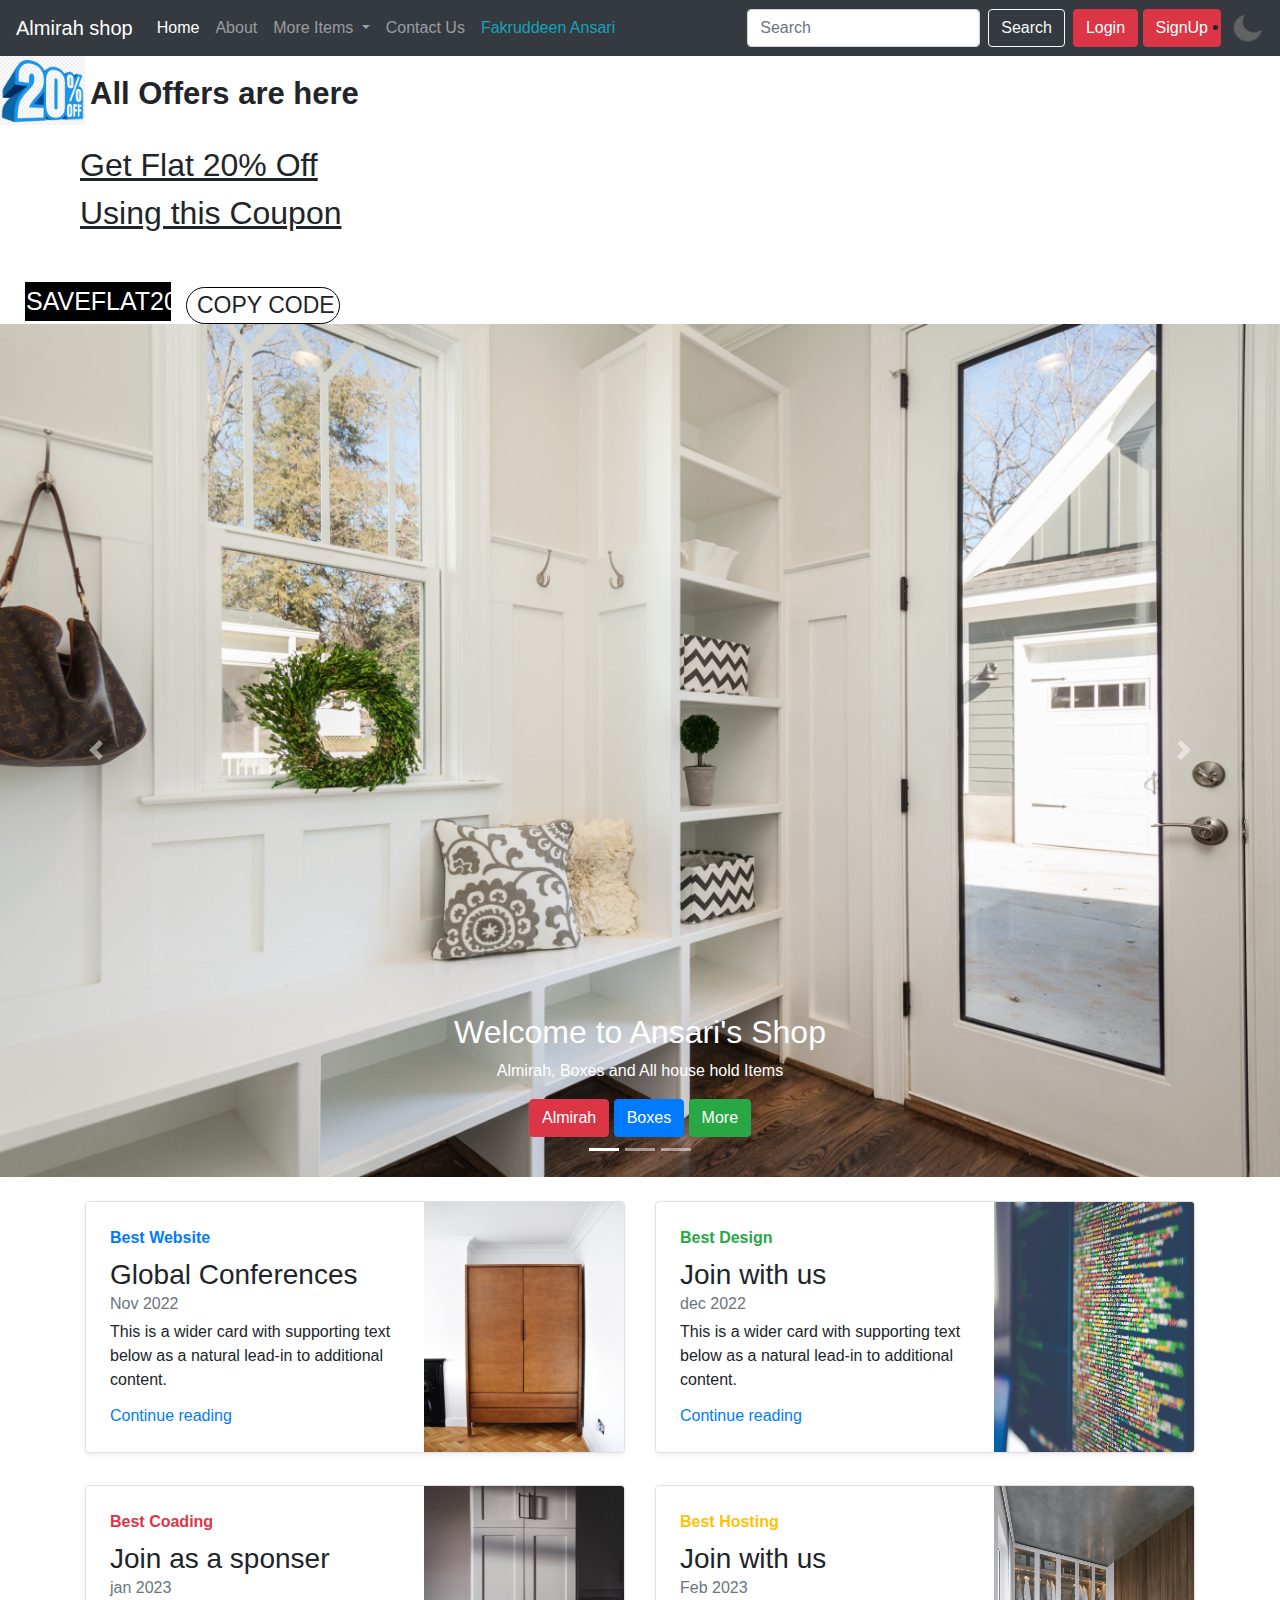
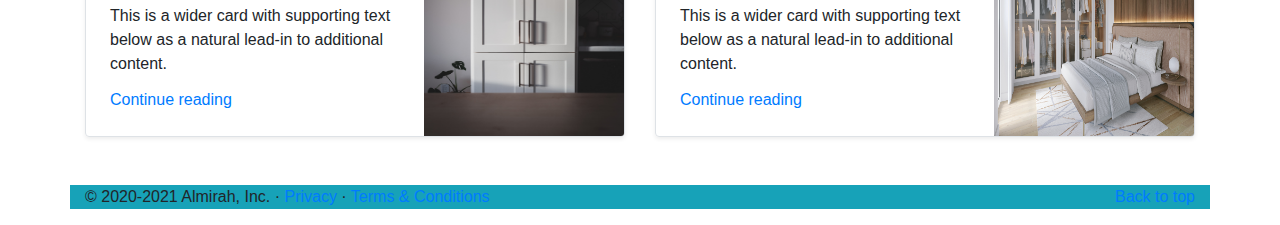
<file: index.html>
<!DOCTYPE html>
<html lang="en">
  <head>
    <!-- Required meta tags -->
    <meta charset="utf-8" />
    <meta
      name="viewport"
      content="width=device-width, initial-scale=1, shrink-to-fit=no"
    />
    <link rel="shortcut icon" href="faavicon.jpg" type="image/x-icon" />
    <meta
      name="description"
      content="Welcome to AnsariCoder. A blog for coding enthusiasts"
    />

    <!-- optional css for coupons -->
    <link rel="stylesheet" href="stylecoup.css" />

    <!-- optional css for daynight -->
    <link rel="stylesheet" href="styleday.css" />

    <!-- Bootstrap CSS -->
    <link
      rel="stylesheet"
      href="https://stackpath.bootstrapcdn.com/bootstrap/4.4.1/css/bootstrap.min.css"
      integrity="sha384-Vkoo8x4CGsO3+Hhxv8T/Q5PaXtkKtu6ug5TOeNV6gBiFeWPGFN9MuhOf23Q9Ifjh"
      crossorigin="anonymous"
    />

    <title>Edureka-Student</title>
  </head>

  <body>
    <nav class="navbar navbar-expand-lg navbar-dark bg-dark">
      <a class="navbar-brand" href="#">Almirah shop</a>
      <button
        class="navbar-toggler"
        type="button"
        data-toggle="collapse"
        data-target="#navbarSupportedContent"
        aria-controls="navbarSupportedContent"
        aria-expanded="false"
        aria-label="Toggle navigation"
      >
        <span class="navbar-toggler-icon"></span>
      </button>

      <div class="collapse navbar-collapse" id="navbarSupportedContent">
        <ul class="navbar-nav mr-auto">
          <li class="nav-item active">
            <a class="nav-link" href="/Almirah/"
              >Home <span class="sr-only">(current)</span></a
            >
          </li>
          <li class="nav-item">
            <a class="nav-link" href="/Almirah/about.html">About</a>
          </li>

          <li class="nav-item dropdown">
            <a
              class="nav-link dropdown-toggle"
              href="#"
              id="navbarDropdown"
              role="button"
              data-toggle="dropdown"
              aria-haspopup="true"
              aria-expanded="false"
            >
              More Items
            </a>
            <div class="dropdown-menu" aria-labelledby="navbarDropdown">
              <a class="dropdown-item" href="#">Almirah Only</a>
              <a class="dropdown-item" href="#">Boxes</a>
              <div class="dropdown-divider"></div>
              <a class="dropdown-item" href="#">New Arrivals</a>
            </div>
          </li>

          <li class="nav-item">
            <a class="nav-link" href="/Almirah/contact.html">Contact Us</a>
          </li>
          <li class="nav-item">
            <a
              class="nav-link disabled text-info"
              href="#"
              tabindex="-1"
              aria-disabled="true"
              >Fakruddeen Ansari</a
            >
          </li>
        </ul>
        <form class="form-inline my-2 my-lg-0">
          <input
            class="form-control mr-sm-2"
            type="search"
            placeholder="Search"
            aria-label="Search"
          />
          <button class="btn btn-outline-light my-2 my-sm-0" type="submit">
            Search
          </button>
        </form>
        <div class="mx-2">
          <button
            class="btn btn-danger"
            data-toggle="modal"
            data-target="#loginModal"
          >
            Login
          </button>
          <button
            class="btn btn-danger"
            data-toggle="modal"
            data-target="#signupModal"
          >
            SignUp
          </button>
        </div>

        <!-- daynight project start here  -->
        <li><img src="moon95.png" id="moonicon" class="nav-item" /></li>

        <!-- daynight project end here  -->
      </div>
    </nav>

    <!-- coupons are here -->

    <div class="container0" id="cont0">
      <img src="logo0.png" class="logo0" id="off" />
      <h1 class="h10">All Offers are here</h1>

      <div class="offer0">
        Get Flat 20% Off <br />
        Using this Coupon
      </div>
      <div id="code0">SAVEFLAT20</div>
      <div id="copy0">COPY CODE</div>
    </div>
    <!-- coupons end here -->

    <!-- Login Modal -->
    <div
      class="modal fade"
      id="loginModal"
      tabindex="-1"
      role="dialog"
      aria-labelledby="loginModalLabel"
      aria-hidden="true"
    >
      <div class="modal-dialog" role="document">
        <div class="modal-content">
          <div class="modal-header">
            <h5 class="modal-title" id="exampleModalLabel">Login to iCoder</h5>
            <button
              type="button"
              class="close"
              data-dismiss="modal"
              aria-label="Close"
            >
              <span aria-hidden="true">&times;</span>
            </button>
          </div>
          <div class="modal-body">
            <form>
              <div class="form-group">
                <label for="exampleInputEmail1">Email address</label>
                <input
                  type="email"
                  class="form-control"
                  id="exampleInputEmail1"
                  aria-describedby="emailHelp"
                />
                <small id="emailHelp" class="form-text text-muted"
                  >We'll never share your email with anyone else.</small
                >
              </div>
              <div class="form-group">
                <label for="exampleInputPassword1">Password</label>
                <input
                  type="password"
                  class="form-control"
                  id="exampleInputPassword1"
                />
              </div>
              <div class="form-group form-check">
                <input
                  type="checkbox"
                  class="form-check-input"
                  id="exampleCheck1"
                />
                <label class="form-check-label" for="exampleCheck1"
                  >Check me out</label
                >
              </div>
              <button type="submit" class="btn btn-primary">Login</button>
            </form>
          </div>
          <div class="modal-footer">
            <button
              type="button"
              class="btn btn-secondary"
              data-dismiss="modal"
            >
              Close
            </button>
          </div>
        </div>
      </div>
    </div>

    <!-- Sign Up Modal -->
    <div
      class="modal fade"
      id="signupModal"
      tabindex="-1"
      role="dialog"
      aria-labelledby="signupModalLabel"
      aria-hidden="true"
    >
      <div class="modal-dialog" role="document">
        <div class="modal-content">
          <div class="modal-header">
            <h5 class="modal-title" id="exampleModalLabel">become a member</h5>
            <button
              type="button"
              class="close"
              data-dismiss="modal"
              aria-label="Close"
            >
              <span aria-hidden="true">&times;</span>
            </button>
          </div>
          <div class="modal-body">
            <form>
              <div class="form-group">
                <label for="exampleInputEmail1">Email address</label>
                <input
                  type="email"
                  class="form-control"
                  id="exampleInputEmail1"
                  aria-describedby="emailHelp"
                />
                <small id="emailHelp" class="form-text text-muted"
                  >We'll never share your email with anyone else.</small
                >
              </div>
              <div class="form-group">
                <label for="exampleInputPassword1">Password</label>
                <input
                  type="password"
                  class="form-control"
                  id="exampleInputPassword1"
                />
              </div>
              <div class="form-group">
                <label for="cexampleInputPassword1">Confirm Password</label>
                <input
                  type="password"
                  class="form-control"
                  id="cexampleInputPassword1"
                />
              </div>

              <button type="submit" class="btn btn-primary">
                Create An Account
              </button>
            </form>
          </div>
          <div class="modal-footer">
            <button
              type="button"
              class="btn btn-secondary"
              data-dismiss="modal"
            >
              Close
            </button>
          </div>
        </div>
      </div>
    </div>

    <div
      id="carouselExampleCaptions"
      class="carousel slide carousel-fade"
      data-ride="carousel"
    >
      <ol class="carousel-indicators">
        <li
          data-target="#carouselExampleCaptions"
          data-slide-to="0"
          class="active"
        ></li>
        <li data-target="#carouselExampleCaptions" data-slide-to="1"></li>
        <li data-target="#carouselExampleCaptions" data-slide-to="2"></li>
      </ol>
      <div class="carousel-inner">
        <div class="carousel-item active">
          <img src="1.jpg" class="d-block w-100" alt="..." />
          <div class="carousel-caption d-none d-md-block">
            <h2>Welcome to Ansari's Shop</h2>
            <p>Almirah, Boxes and All house hold Items</p>
            <button class="btn btn-danger">Almirah</button>
            <button class="btn btn-primary">Boxes</button>
            <button class="btn btn-success">More</button>
          </div>
        </div>
        <div class="carousel-item">
          <img src="2.jpg" class="d-block w-100" alt="..." />
          <div class="carousel-caption d-none d-md-block">
            <h2>Welcome to Hydrabad best Shop</h2>
            <p>Almirah, Boxes and All house hold Items</p>
            <button class="btn btn-danger">Almirah</button>
            <button class="btn btn-primary">Boxes</button>
            <button class="btn btn-success">More</button>
          </div>
        </div>
        <div class="carousel-item">
          <img src="3.jpg" class="d-block w-100" alt="..." />
          <div class="carousel-caption d-none d-md-block">
            <h2>Welcome to Mind blogging Shop</h2>
            <p>Almirah, Boxes and All house hold Items</p>
            <button class="btn btn-danger">Almirah</button>
            <button class="btn btn-primary">Boxes</button>
            <button class="btn btn-success">More</button>
          </div>
        </div>
      </div>
      <a
        class="carousel-control-prev"
        href="#carouselExampleCaptions"
        role="button"
        data-slide="prev"
      >
        <span class="carousel-control-prev-icon" aria-hidden="true"></span>
        <span class="sr-only">Previous</span>
      </a>
      <a
        class="carousel-control-next"
        href="#carouselExampleCaptions"
        role="button"
        data-slide="next"
      >
        <span class="carousel-control-next-icon" aria-hidden="true"></span>
        <span class="sr-only">Next</span>
      </a>
    </div>

    <div class="container my-4">
      <div class="row mb-2">
        <div class="col-md-6">
          <div
            class="row no-gutters border rounded overflow-hidden flex-md-row mb-4 shadow-sm h-md-250 position-relative"
          >
            <div class="col p-4 d-flex flex-column position-static">
              <strong class="d-inline-block mb-2 text-primary"
                >Best Website</strong
              >
              <h3 class="mb-0">Global Conferences</h3>
              <div class="mb-1 text-muted">Nov 2022</div>
              <p class="card-text mb-auto">
                This is a wider card with supporting text below as a natural
                lead-in to additional content.
              </p>
              <a href="#" class="stretched-link">Continue reading</a>
            </div>
            <div class="col-auto d-none d-lg-block">
              <img
                class="bd-placeholder-img"
                width="200"
                height="250"
                src="thumb1.jpg"
                alt=""
              />
            </div>
          </div>
        </div>
        <div class="col-md-6">
          <div
            class="row no-gutters border rounded overflow-hidden flex-md-row mb-4 shadow-sm h-md-250 position-relative"
          >
            <div class="col p-4 d-flex flex-column position-static">
              <strong class="d-inline-block mb-2 text-success"
                >Best Design</strong
              >
              <h3 class="mb-0">Join with us</h3>
              <div class="mb-1 text-muted">dec 2022</div>
              <p class="mb-auto">
                This is a wider card with supporting text below as a natural
                lead-in to additional content.
              </p>
              <a href="#" class="stretched-link">Continue reading</a>
            </div>
            <div class="col-auto d-none d-lg-block">
              <img
                class="bd-placeholder-img"
                width="200"
                height="250"
                src="thumb4.jpg"
                alt=""
              />
            </div>
          </div>
        </div>
      </div>
      <div class="row mb-2">
        <div class="col-md-6">
          <div
            class="row no-gutters border rounded overflow-hidden flex-md-row mb-4 shadow-sm h-md-250 position-relative"
          >
            <div class="col p-4 d-flex flex-column position-static">
              <strong class="d-inline-block mb-2 text-danger"
                >Best Coading</strong
              >
              <h3 class="mb-0">Join as a sponser</h3>
              <div class="mb-1 text-muted">jan 2023</div>
              <p class="card-text mb-auto">
                This is a wider card with supporting text below as a natural
                lead-in to additional content.
              </p>
              <a href="#" class="stretched-link">Continue reading</a>
            </div>
            <div class="col-auto d-none d-lg-block">
              <img
                class="bd-placeholder-img"
                width="200"
                height="250"
                src="thumb2.jpg"
                alt=""
              />
            </div>
          </div>
        </div>
        <div class="col-md-6">
          <div
            class="row no-gutters border rounded overflow-hidden flex-md-row mb-4 shadow-sm h-md-250 position-relative"
          >
            <div class="col p-4 d-flex flex-column position-static">
              <strong class="d-inline-block mb-2 text-warning"
                >Best Hosting</strong
              >
              <h3 class="mb-0">Join with us</h3>
              <div class="mb-1 text-muted">Feb 2023</div>
              <p class="mb-auto">
                This is a wider card with supporting text below as a natural
                lead-in to additional content.
              </p>
              <a href="#" class="stretched-link">Continue reading</a>
            </div>
            <div class="col-auto d-none d-lg-block">
              <img
                class="bd-placeholder-img"
                width="200"
                height="250"
                src="thumb3.jpg"
                alt=""
              />
            </div>
          </div>
        </div>
      </div>
    </div>
    <footer class="container bg-info">
      <p class="float-right"><a href="#">Back to top</a></p>
      <p>
        © 2020-2021 Almirah, Inc. · <a href="#">Privacy</a> ·
        <a href="#">Terms & Conditions</a>
      </p>
    </footer>
    <!-- Optional JavaScript -->

    <!-- Coupons js from here -->
    <script src="scriptcoup.js"></script>

    <!-- Day and night js from here -->
    <script src="scriptday.js"></script>

    <!-- jQuery first, then Popper.js, then Bootstrap JS -->
    <script
      src="https://code.jquery.com/jquery-3.4.1.slim.min.js"
      integrity="sha384-J6qa4849blE2+poT4WnyKhv5vZF5SrPo0iEjwBvKU7imGFAV0wwj1yYfoRSJoZ+n"
      crossorigin="anonymous"
    ></script>
    <script
      src="https://cdn.jsdelivr.net/npm/popper.js@1.16.0/dist/umd/popper.min.js"
      integrity="sha384-Q6E9RHvbIyZFJoft+2mJbHaEWldlvI9IOYy5n3zV9zzTtmI3UksdQRVvoxMfooAo"
      crossorigin="anonymous"
    ></script>
    <script
      src="https://stackpath.bootstrapcdn.com/bootstrap/4.4.1/js/bootstrap.min.js"
      integrity="sha384-wfSDF2E50Y2D1uUdj0O3uMBJnjuUD4Ih7YwaYd1iqfktj0Uod8GCExl3Og8ifwB6"
      crossorigin="anonymous"
    ></script>
  </body>
</html>
</file>
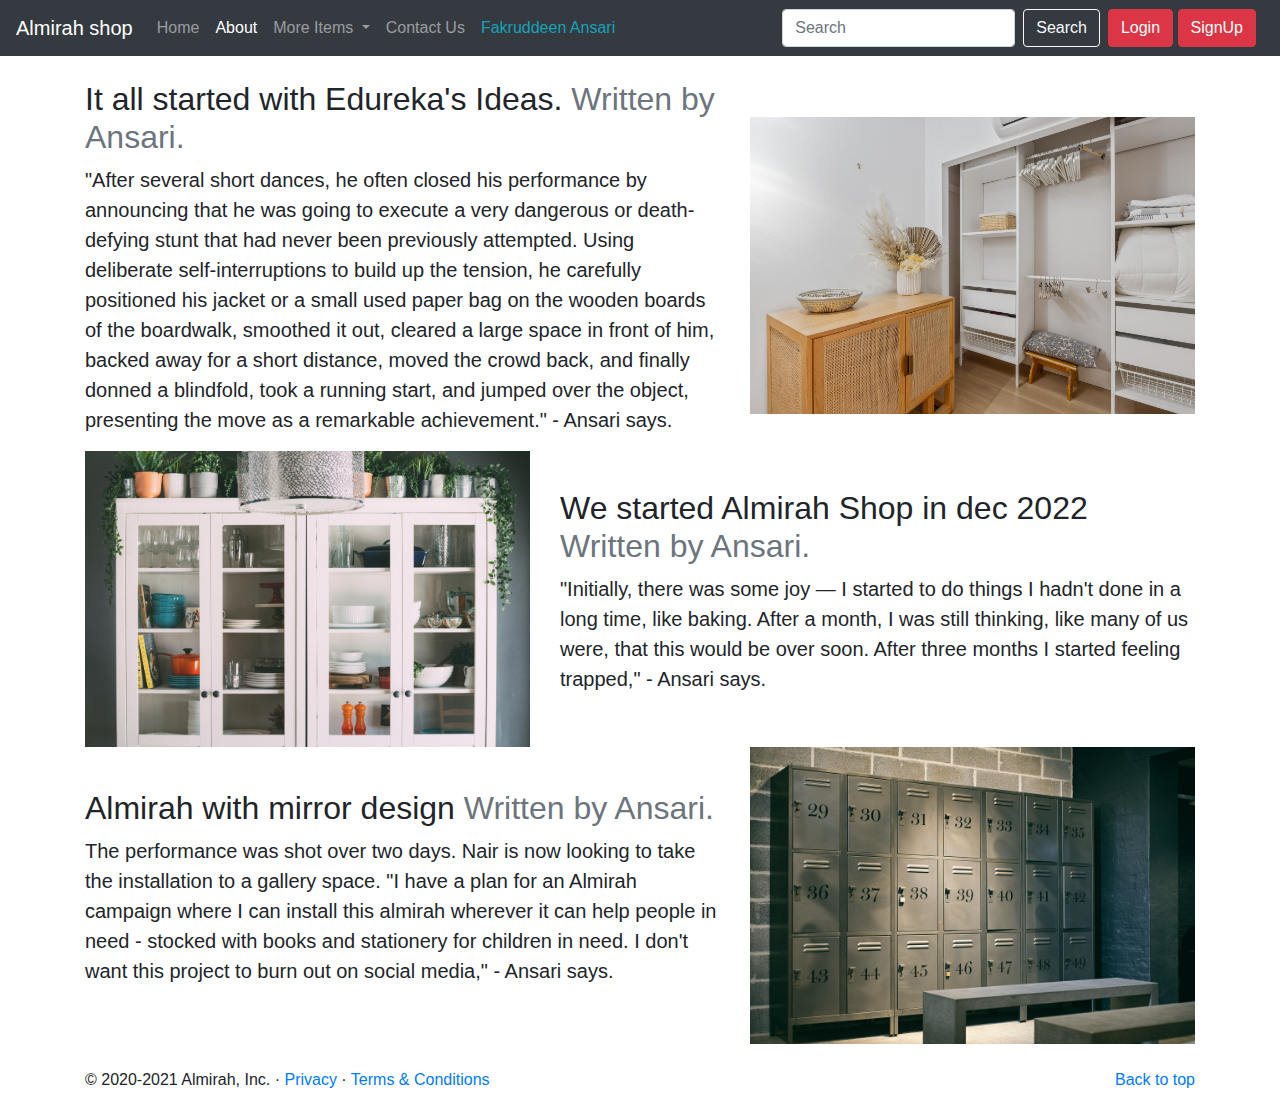
<file: about.html>
<!DOCTYPE html>
<html lang="en">
  <head>
    <!-- Required meta tags -->
    <meta charset="utf-8" />
    <meta
      name="viewport"
      content="width=device-width, initial-scale=1, shrink-to-fit=no"
    />
    <link rel="shortcut icon" href="faavicon.jpg" type="image/x-icon" />
    <meta
      name="description"
      content="Welcome to iCoder. A blog for coding enthusiasts"
    />

    <!-- Bootstrap CSS -->
    <link
      rel="stylesheet"
      href="https://stackpath.bootstrapcdn.com/bootstrap/4.4.1/css/bootstrap.min.css"
      integrity="sha384-Vkoo8x4CGsO3+Hhxv8T/Q5PaXtkKtu6ug5TOeNV6gBiFeWPGFN9MuhOf23Q9Ifjh"
      crossorigin="anonymous"
    />

    <title>Edureka-Student</title>
  </head>

  <body>
    <nav class="navbar navbar-expand-lg navbar-dark bg-dark">
      <a class="navbar-brand" href="#">Almirah shop</a>
      <button
        class="navbar-toggler"
        type="button"
        data-toggle="collapse"
        data-target="#navbarSupportedContent"
        aria-controls="navbarSupportedContent"
        aria-expanded="false"
        aria-label="Toggle navigation"
      >
        <span class="navbar-toggler-icon"></span>
      </button>

      <div class="collapse navbar-collapse" id="navbarSupportedContent">
        <ul class="navbar-nav mr-auto">
          <li class="nav-item">
            <a class="nav-link" href="/Almirah/"
              >Home <span class="sr-only">(current)</span></a
            >
          </li>
          <li class="nav-item active">
            <a class="nav-link" href="/Almirah/about.html"
              >About<span class="sr-only">(current)</span></a
            >
          </li>

          <li class="nav-item dropdown">
            <a
              class="nav-link dropdown-toggle"
              href="#"
              id="navbarDropdown"
              role="button"
              data-toggle="dropdown"
              aria-haspopup="true"
              aria-expanded="false"
            >
              More Items
            </a>
            <div class="dropdown-menu" aria-labelledby="navbarDropdown">
              <a class="dropdown-item" href="#">Almirah Only</a>
              <a class="dropdown-item" href="#">Boxes</a>
              <div class="dropdown-divider"></div>
              <a class="dropdown-item" href="#">New Arrivals</a>
            </div>
          </li>

          <li class="nav-item">
            <a class="nav-link" href="/Almirah/contact.html">Contact Us</a>
          </li>
          <li class="nav-item">
            <a
              class="nav-link disabled text-info"
              href="#"
              tabindex="-1"
              aria-disabled="true"
              >Fakruddeen Ansari</a
            >
          </li>
        </ul>
        <form class="form-inline my-2 my-lg-0">
          <input
            class="form-control mr-sm-2"
            type="search"
            placeholder="Search"
            aria-label="Search"
          />
          <button class="btn btn-outline-light my-2 my-sm-0" type="submit">
            Search
          </button>
        </form>
        <div class="mx-2">
          <button
            class="btn btn-danger"
            data-toggle="modal"
            data-target="#loginModal"
          >
            Login
          </button>
          <button
            class="btn btn-danger"
            data-toggle="modal"
            data-target="#signupModal"
          >
            SignUp
          </button>
        </div>
      </div>
    </nav>

    <div class="container my-4">
      <div
        class="row featurette d-flex justify-content-center align-items-center"
      >
        <div class="col-md-7">
          <h2 class="featurette-heading">
            It all started with Edureka's Ideas.
            <span class="text-muted">Written by Ansari.</span>
          </h2>
          <p class="lead">
            "After several short dances, he often closed his performance by
            announcing that he was going to execute a very dangerous or
            death-defying stunt that had never been previously attempted. Using
            deliberate self-interruptions to build up the tension, he carefully
            positioned his jacket or a small used paper bag on the wooden boards
            of the boardwalk, smoothed it out, cleared a large space in front of
            him, backed away for a short distance, moved the crowd back, and
            finally donned a blindfold, took a running start, and jumped over
            the object, presenting the move as a remarkable achievement." -
            Ansari says.
          </p>
        </div>

        <div class="col-md-5">
          <img class="img-fluid" src="about-1.jpg" alt="" />
        </div>
      </div>
      <div
        class="row featurette d-flex justify-content-center align-items-center"
      >
        <div class="col-md-7 order-md-2">
          <h2 class="featurette-heading">
            We started Almirah Shop in dec 2022
            <span class="text-muted">Written by Ansari.</span>
          </h2>
          <p class="lead">
            "Initially, there was some joy — I started to do things I hadn't
            done in a long time, like baking. After a month, I was still
            thinking, like many of us were, that this would be over soon. After
            three months I started feeling trapped," - Ansari says.
          </p>
        </div>
        <div class="col-md-5 order-md-1">
          <img class="img-fluid" src="about-2.jpg" alt="" />
        </div>
      </div>
      <div
        class="row featurette d-flex justify-content-center align-items-center"
      >
        <div class="col-md-7">
          <h2 class="featurette-heading">
            Almirah with mirror design
            <span class="text-muted">Written by Ansari.</span>
          </h2>
          <p class="lead">
            The performance was shot over two days. Nair is now looking to take
            the installation to a gallery space. "I have a plan for an Almirah
            campaign where I can install this almirah wherever it can help
            people in need - stocked with books and stationery for children in
            need. I don't want this project to burn out on social media," -
            Ansari says.
          </p>
        </div>
        <div class="col-md-5">
          <img class="img-fluid" src="about-3.jpg" alt="" />
        </div>
      </div>
    </div>

    <footer class="container">
      <p class="float-right"><a href="#">Back to top</a></p>
      <p>
        © 2020-2021 Almirah, Inc. · <a href="#">Privacy</a> ·
        <a href="#">Terms & Conditions</a>
      </p>
    </footer>
    <!-- Optional JavaScript -->
    <!-- jQuery first, then Popper.js, then Bootstrap JS -->
    <script
      src="https://code.jquery.com/jquery-3.4.1.slim.min.js"
      integrity="sha384-J6qa4849blE2+poT4WnyKhv5vZF5SrPo0iEjwBvKU7imGFAV0wwj1yYfoRSJoZ+n"
      crossorigin="anonymous"
    ></script>
    <script
      src="https://cdn.jsdelivr.net/npm/popper.js@1.16.0/dist/umd/popper.min.js"
      integrity="sha384-Q6E9RHvbIyZFJoft+2mJbHaEWldlvI9IOYy5n3zV9zzTtmI3UksdQRVvoxMfooAo"
      crossorigin="anonymous"
    ></script>
    <script
      src="https://stackpath.bootstrapcdn.com/bootstrap/4.4.1/js/bootstrap.min.js"
      integrity="sha384-wfSDF2E50Y2D1uUdj0O3uMBJnjuUD4Ih7YwaYd1iqfktj0Uod8GCExl3Og8ifwB6"
      crossorigin="anonymous"
    ></script>
  </body>
</html>
</file>
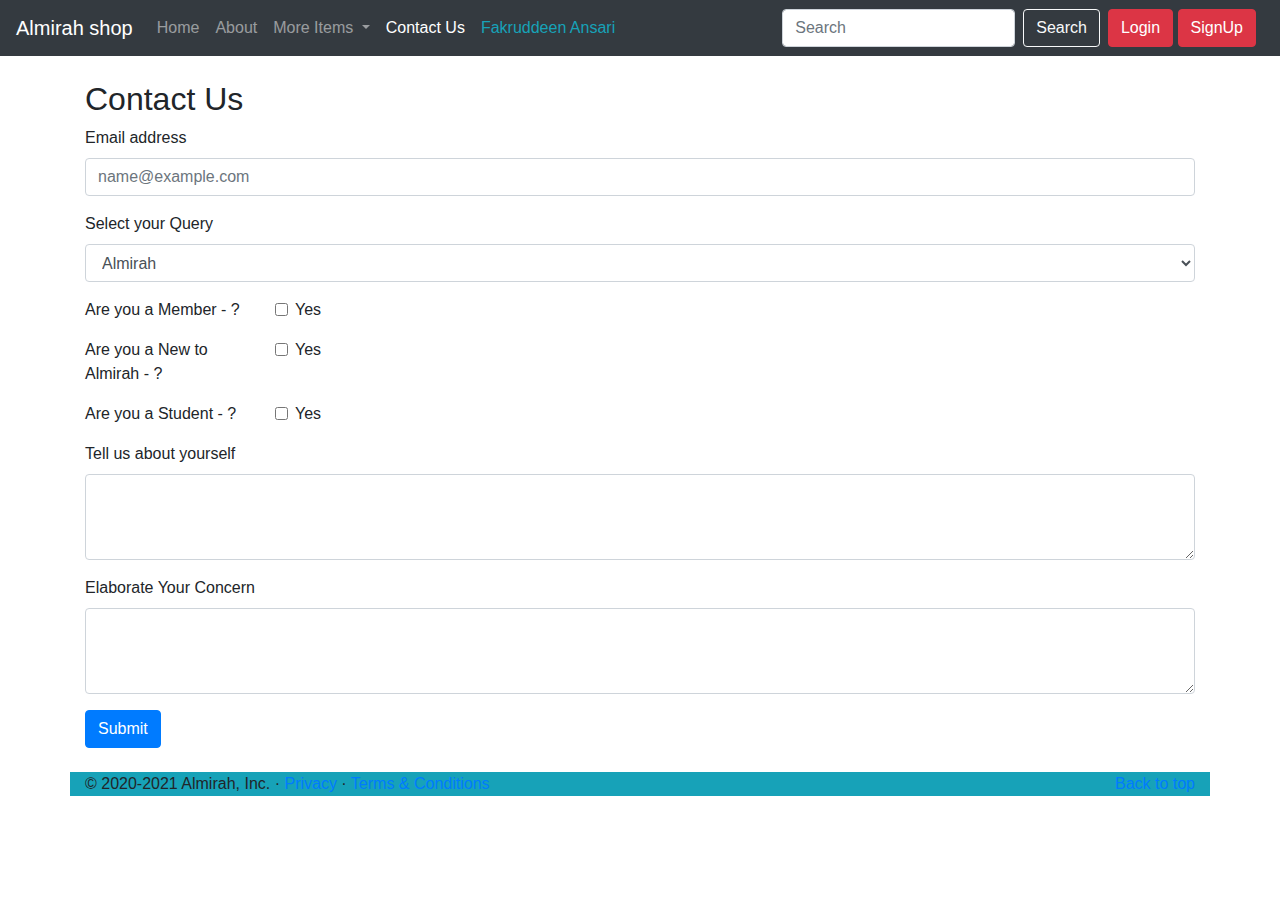
<file: contact.html>
<!DOCTYPE html>
<html lang="en">
  <head>
    <!-- Required meta tags -->
    <meta charset="utf-8" />
    <meta
      name="viewport"
      content="width=device-width, initial-scale=1, shrink-to-fit=no"
    />
    <link rel="shortcut icon" href="faavicon.jpg" type="image/x-icon" />
    <meta
      name="description"
      content="Welcome to iCoder. A blog for coding enthusiasts"
    />

    <!-- Bootstrap CSS -->
    <link
      rel="stylesheet"
      href="https://stackpath.bootstrapcdn.com/bootstrap/4.4.1/css/bootstrap.min.css"
      integrity="sha384-Vkoo8x4CGsO3+Hhxv8T/Q5PaXtkKtu6ug5TOeNV6gBiFeWPGFN9MuhOf23Q9Ifjh"
      crossorigin="anonymous"
    />

    <title>Edureka-Student</title>
  </head>

  <body>
    <nav class="navbar navbar-expand-lg navbar-dark bg-dark">
      <a class="navbar-brand" href="#">Almirah shop</a>
      <button
        class="navbar-toggler"
        type="button"
        data-toggle="collapse"
        data-target="#navbarSupportedContent"
        aria-controls="navbarSupportedContent"
        aria-expanded="false"
        aria-label="Toggle navigation"
      >
        <span class="navbar-toggler-icon"></span>
      </button>

      <div class="collapse navbar-collapse" id="navbarSupportedContent">
        <ul class="navbar-nav mr-auto">
          <li class="nav-item">
            <a class="nav-link" href="/Almirah/"
              >Home <span class="sr-only">(current)</span></a
            >
          </li>
          <li class="nav-item">
            <a class="nav-link" href="/Almirah/about.html">About</a>
          </li>

          <li class="nav-item dropdown">
            <a
              class="nav-link dropdown-toggle"
              href="#"
              id="navbarDropdown"
              role="button"
              data-toggle="dropdown"
              aria-haspopup="true"
              aria-expanded="false"
            >
              More Items
            </a>
            <div class="dropdown-menu" aria-labelledby="navbarDropdown">
              <a class="dropdown-item" href="#">Almirah Only</a>
              <a class="dropdown-item" href="#">Boxes</a>
              <div class="dropdown-divider"></div>
              <a class="dropdown-item" href="#">New Arrivals</a>
            </div>
          </li>

          <li class="nav-item active">
            <a class="nav-link" href="/Almirah/contact.html">Contact Us</a>
          </li>
          <li class="nav-item">
            <a
              class="nav-link disabled text-info"
              href="#"
              tabindex="-1"
              aria-disabled="true"
              >Fakruddeen Ansari</a
            >
          </li>
        </ul>
        <form class="form-inline my-2 my-lg-0">
          <input
            class="form-control mr-sm-2"
            type="search"
            placeholder="Search"
            aria-label="Search"
          />
          <button class="btn btn-outline-light my-2 my-sm-0" type="submit">
            Search
          </button>
        </form>
        <div class="mx-2">
          <button
            class="btn btn-danger"
            data-toggle="modal"
            data-target="#loginModal"
          >
            Login
          </button>
          <button
            class="btn btn-danger"
            data-toggle="modal"
            data-target="#signupModal"
          >
            SignUp
          </button>
        </div>
      </div>
    </nav>

    <div class="container my-4">
      <h2>Contact Us</h2>
      <form>
        <div class="form-group">
          <label for="exampleFormControlInput1">Email address</label>
          <input
            type="email"
            class="form-control"
            id="exampleFormControlInput1"
            placeholder="name@example.com"
          />
        </div>
        <div class="form-group">
          <label for="exampleFormControlSelect1">Select your Query</label>
          <select class="form-control" id="exampleFormControlSelect1">
            <option>Almirah</option>
            <option>Boxes</option>
            <option>Web</option>
            <option>Others quiry</option>
          </select>
        </div>
        <div class="form-group row">
          <div class="col-sm-2">Are you a Member - ?</div>
          <div class="col-sm-10">
            <div class="form-check">
              <input class="form-check-input" type="checkbox" id="gridCheck1" />
              <label class="form-check-label" for="gridCheck1"> Yes </label>
            </div>
          </div>
        </div>
        <div class="form-group row">
          <div class="col-sm-2">Are you a New to Almirah - ?</div>
          <div class="col-sm-10">
            <div class="form-check">
              <input class="form-check-input" type="checkbox" id="gridCheck2" />
              <label class="form-check-label" for="gridCheck2"> Yes </label>
            </div>
          </div>
        </div>
        <div class="form-group row">
          <div class="col-sm-2">Are you a Student - ?</div>
          <div class="col-sm-10">
            <div class="form-check">
              <input class="form-check-input" type="checkbox" id="gridCheck3" />
              <label class="form-check-label" for="gridCheck3"> Yes </label>
            </div>
          </div>
        </div>

        <div class="form-group">
          <label for="exampleFormControlTextarea1"
            >Tell us about yourself</label
          >
          <textarea
            class="form-control"
            id="exampleFormControlTextarea1"
            rows="3"
          ></textarea>
        </div>
        <div class="form-group">
          <label for="exampleFormControlTextarea2"
            >Elaborate Your Concern</label
          >
          <textarea
            class="form-control"
            id="exampleFormControlTextarea2"
            rows="3"
          ></textarea>
        </div>
        <button class="btn btn-primary">Submit</button>
      </form>
    </div>
    <footer class="container bg-info">
      <p class="float-right"><a href="#">Back to top</a></p>
      <p>
        © 2020-2021 Almirah, Inc. · <a href="#">Privacy</a> ·
        <a href="#">Terms & Conditions</a>
      </p>
    </footer>
    <!-- Optional JavaScript -->
    <!-- jQuery first, then Popper.js, then Bootstrap JS -->
    <script
      src="https://code.jquery.com/jquery-3.4.1.slim.min.js"
      integrity="sha384-J6qa4849blE2+poT4WnyKhv5vZF5SrPo0iEjwBvKU7imGFAV0wwj1yYfoRSJoZ+n"
      crossorigin="anonymous"
    ></script>
    <script
      src="https://cdn.jsdelivr.net/npm/popper.js@1.16.0/dist/umd/popper.min.js"
      integrity="sha384-Q6E9RHvbIyZFJoft+2mJbHaEWldlvI9IOYy5n3zV9zzTtmI3UksdQRVvoxMfooAo"
      crossorigin="anonymous"
    ></script>
    <script
      src="https://stackpath.bootstrapcdn.com/bootstrap/4.4.1/js/bootstrap.min.js"
      integrity="sha384-wfSDF2E50Y2D1uUdj0O3uMBJnjuUD4Ih7YwaYd1iqfktj0Uod8GCExl3Og8ifwB6"
      crossorigin="anonymous"
    ></script>
  </body>
</html>
</file>
<file: stylecoup.css>
.container0 {
  z-index: 20;
  opacity: 5;
  width: 412px;
  border-radius: 0px 25px 0px 25px;
}
.h10 {
  margin: -50px 52px 28px 90px;
  font-size: 31px;
  font-weight: bold;
}
h1 {
  font-size: 2.4rem;
}
.logo0 {
  width: 85px;
}
.offer0 {
  margin: 10px 0px 10px 80px;
  text-decoration: underline;
  font-size: 2rem;
}
#code0 {
  font-size: 25px;
  border: 1px solid black;
  background-color: black;
  margin: 45px 241px 55px 25px;
  color: white;
}
#copy0 {
  border: 1px solid black;
  background-color: #fff;
  border-radius: 24px;
  font-size: 23px;
  padding-left: 10px;
  margin: -89px 72px 0px 186px;
}
#copy0:hover {
  border: 1px solid #fff;
  color: white;
  background-color: black;
  cursor: pointer;
  outline-color: black;
}
</file>
<file: styleday.css>
#moonicon {
  height: 35px;
  width: 35px;
  cursor: pointer;
}

body {
  background-color: #edf2fc;
  color: #212121;
}

.dark-theme {
  color: #edf2fc;
  background-color: #212121;
}
</file>
